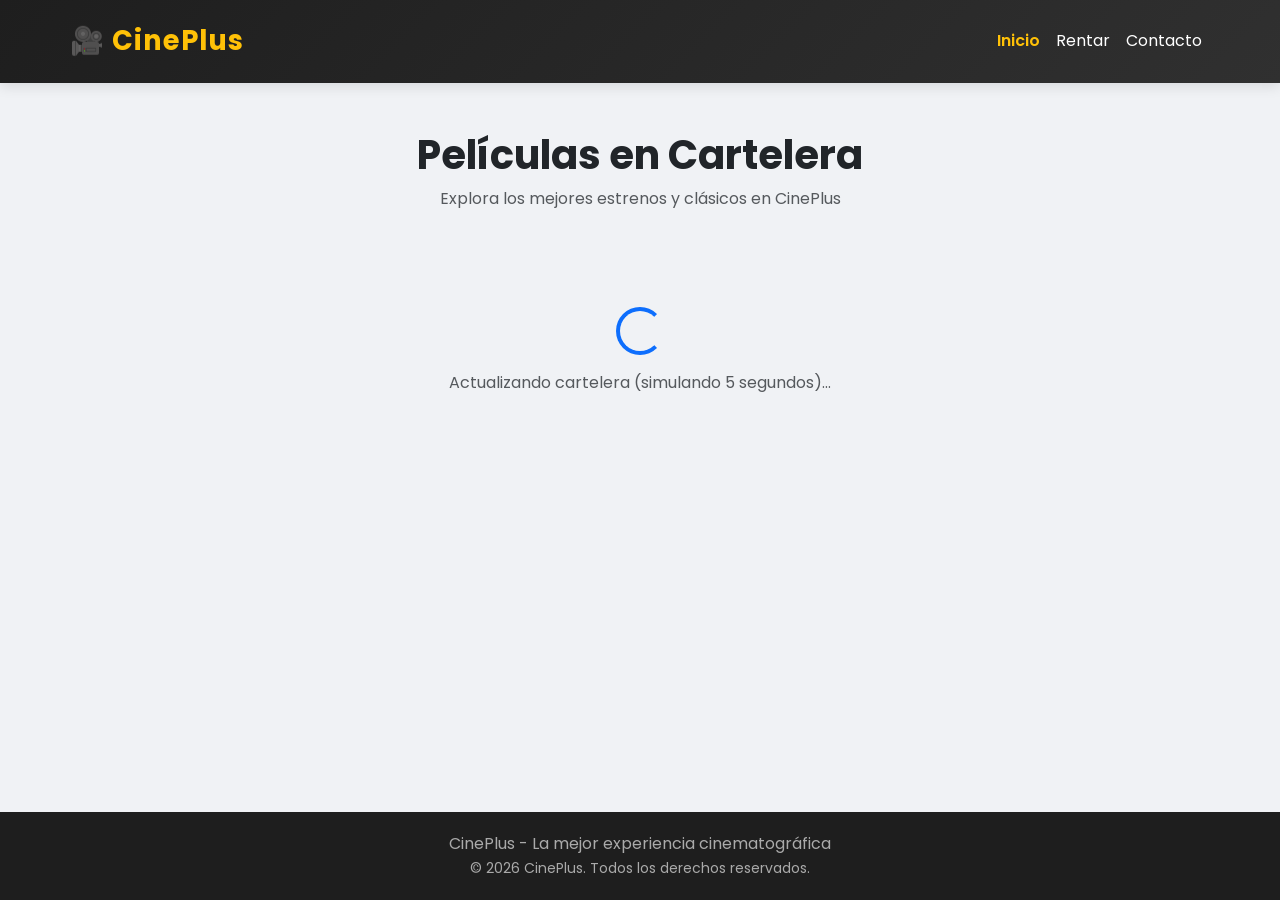
<file: Aplicaciones web 1/index.html>
<!DOCTYPE html>
<html lang="es">
<head>
  <meta charset="UTF-8">
  <title>CinePlus - Inicio</title>
  <link href="https://cdn.jsdelivr.net/npm/bootstrap@5.3.0/dist/css/bootstrap.min.css" rel="stylesheet">
  <link rel="stylesheet" href="css/style.css">
</head>
<body>
  <header>
    <nav class="navbar navbar-expand-lg navbar-dark container py-3">
      <a class="navbar-brand" href="index.html">🎥 CinePlus</a>
      <button class="navbar-toggler" type="button" data-bs-toggle="collapse" data-bs-target="#navbarNav">
        <span class="navbar-toggler-icon"></span>
      </button>
      <div class="collapse navbar-collapse" id="navbarNav">
        <ul class="navbar-nav ms-auto">
          <li class="nav-item"><a class="nav-link" href="index.html">Inicio</a></li>
          <li class="nav-item"><a class="nav-link" href="renta.html">Rentar</a></li>
          <li class="nav-item"><a class="nav-link" href="contacto.html">Contacto</a></li>
        </ul>
      </div>
    </nav>
  </header>

  <main class="container my-5">
    <div class="text-center mb-5">
      <h1 class="fw-bold text-dark">Películas en Cartelera</h1>
      <p class="text-muted">Explora los mejores estrenos y clásicos en CinePlus</p>
    </div>

    <div id="loading" class="text-center my-5">
      <div class="spinner-border text-primary" role="status" style="width: 3rem; height: 3rem;">
        <span class="visually-hidden">Cargando…</span>
      </div>
      <p class="mt-3 text-muted">Actualizando cartelera (simulando 5 segundos)...</p>
    </div>

    <div class="row g-4" id="lista-peliculas">
      </div>
  </main>

  <div class="modal fade" id="detalleModal" tabindex="-1" aria-hidden="true">
    <div class="modal-dialog modal-lg modal-dialog-centered">
      <div class="modal-content">
        <div class="modal-header bg-dark text-white border-0">
          <h5 class="modal-title text-warning fw-bold">Detalles de la Película</h5>
          <button type="button" class="btn-close btn-close-white" data-bs-dismiss="modal" aria-label="Close"></button>
        </div>
        <div class="modal-body bg-light" id="detalleCuerpo">
          </div>
      </div>
    </div>
  </div>

  <footer class="text-center mt-auto">
    <div class="container">
      <p class="mb-0">CinePlus - La mejor experiencia cinematográfica</p>
      <small>© 2026 CinePlus. Todos los derechos reservados.</small>
    </div>
  </footer>

  <script src="https://code.jquery.com/jquery-3.6.0.min.js"></script>
  <script src="https://cdn.jsdelivr.net/npm/bootstrap@5.3.0/dist/js/bootstrap.bundle.min.js"></script>
  <script src="js/app.js"></script>
</body>
</html>
</file>
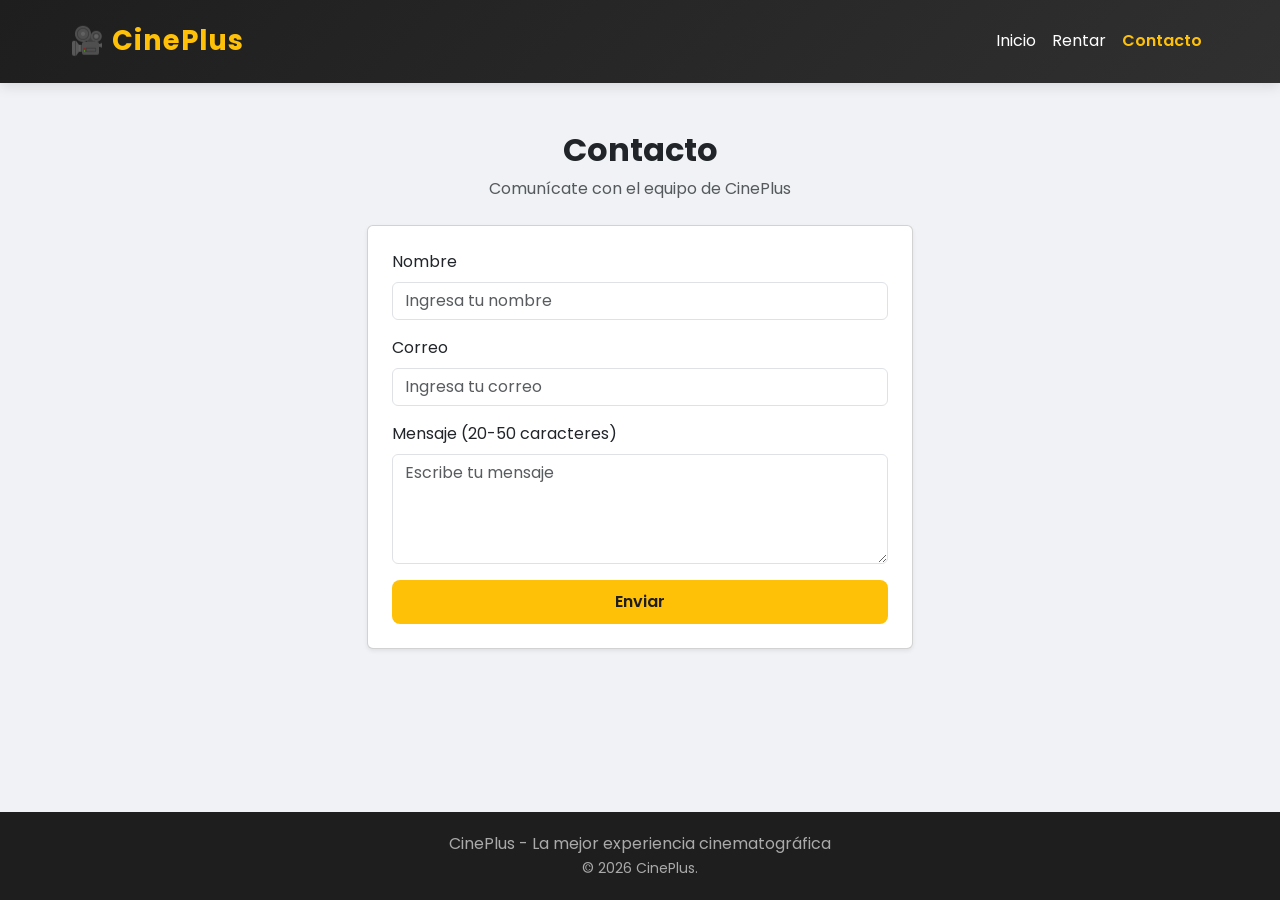
<file: Aplicaciones web 1/contacto.html>
<!DOCTYPE html>
<html lang="es">
<head>
  <meta charset="UTF-8">
  <title>Contacto - CinePlus</title>
  <link href="https://cdn.jsdelivr.net/npm/bootstrap@5.3.0/dist/css/bootstrap.min.css" rel="stylesheet">
  <link rel="stylesheet" href="css/style.css">
</head>
<body>
  <header>
    <nav class="navbar navbar-expand-lg navbar-dark container py-3">
      <a class="navbar-brand" href="index.html">🎥 CinePlus</a>
      <button class="navbar-toggler" type="button" data-bs-toggle="collapse" data-bs-target="#navbarNav">
        <span class="navbar-toggler-icon"></span>
      </button>
      <div class="collapse navbar-collapse" id="navbarNav">
        <ul class="navbar-nav ms-auto">
          <li class="nav-item"><a class="nav-link" href="index.html">Inicio</a></li>
          <li class="nav-item"><a class="nav-link" href="renta.html">Rentar</a></li>
          <li class="nav-item"><a class="nav-link" href="contacto.html">Contacto</a></li>
        </ul>
      </div>
    </nav>
  </header>

  <main class="container my-5">
    <div class="row justify-content-center">
      <div class="col-md-6">
        <div class="text-center mb-4">
          <h2 class="fw-bold">Contacto</h2>
          <p class="text-muted">Comunícate con el equipo de CinePlus</p>
        </div>
        
        <div class="card p-4 shadow-sm">
          <div id="form-errores" class="alert alert-danger" style="display: none;"></div>
          <form id="form-contacto">
            <div class="mb-3">
              <label for="nombre" class="form-label">Nombre</label>
              <input type="text" id="nombre" class="form-control" placeholder="Ingresa tu nombre">
            </div>
            <div class="mb-3">
              <label for="correo" class="form-label">Correo</label>
              <input type="email" id="correo" class="form-control" placeholder="Ingresa tu correo">
            </div>
            <div class="mb-3">
              <label for="mensaje" class="form-label">Mensaje (20-50 caracteres)</label>
              <textarea id="mensaje" class="form-control" rows="4" placeholder="Escribe tu mensaje"></textarea>
            </div>
            <button type="submit" class="btn btn-primary w-100">Enviar</button>
          </form>
        </div>
      </div>
    </div>
  </main>

  <footer class="text-center mt-auto">
    <div class="container">
      <p class="mb-0">CinePlus - La mejor experiencia cinematográfica</p>
      <small>© 2026 CinePlus.</small>
    </div>
  </footer>

  <script src="https://code.jquery.com/jquery-3.6.0.min.js"></script>
  <script src="js/app.js"></script>
</body>
</html>
</file>
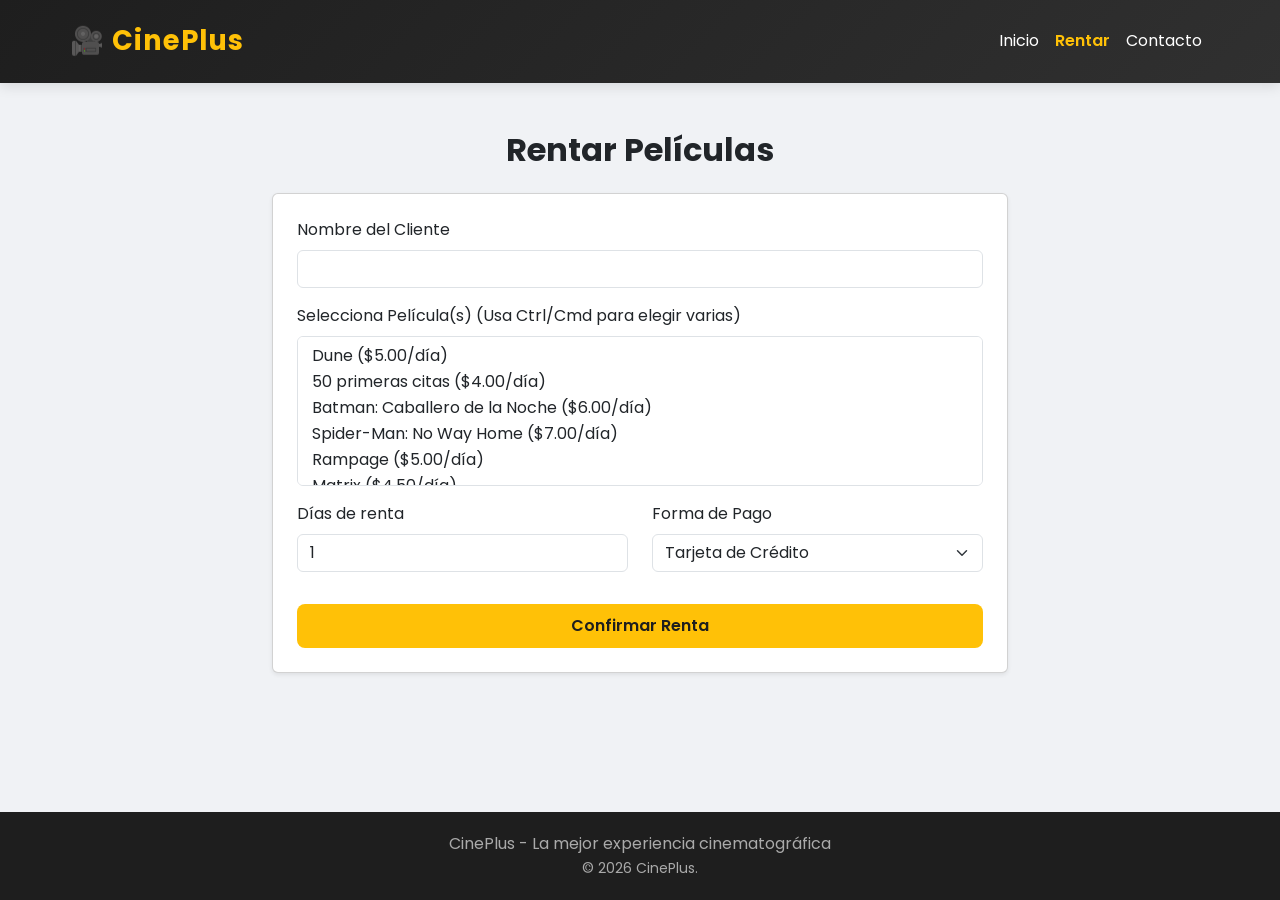
<file: Aplicaciones web 1/renta.html>
<!DOCTYPE html>
<html lang="es">
<head>
  <meta charset="UTF-8">
  <title>Rentar Película - CinePlus</title>
  <link href="https://cdn.jsdelivr.net/npm/bootstrap@5.3.0/dist/css/bootstrap.min.css" rel="stylesheet">
  <link rel="stylesheet" href="css/style.css">
</head>
<body>
  <header>
    <nav class="navbar navbar-expand-lg navbar-dark container py-3">
      <a class="navbar-brand" href="index.html">🎥 CinePlus</a>
      <button class="navbar-toggler" type="button" data-bs-toggle="collapse" data-bs-target="#navbarNav">
        <span class="navbar-toggler-icon"></span>
      </button>
      <div class="collapse navbar-collapse" id="navbarNav">
        <ul class="navbar-nav ms-auto">
          <li class="nav-item"><a class="nav-link" href="index.html">Inicio</a></li>
          <li class="nav-item"><a class="nav-link" href="renta.html">Rentar</a></li>
          <li class="nav-item"><a class="nav-link" href="contacto.html">Contacto</a></li>
        </ul>
      </div>
    </nav>
  </header>

  <main class="container my-5">
    <div class="row justify-content-center">
      <div class="col-md-8">
        <h2 class="text-center mb-4 fw-bold">Rentar Películas</h2>
        <div class="card p-4 shadow-sm">
          <form id="form-renta">
            <div class="mb-3">
              <label class="form-label">Nombre del Cliente</label>
              <input type="text" id="clienteNombre" class="form-control" required>
            </div>
            <div class="mb-3">
              <label class="form-label">Selecciona Película(s) (Usa Ctrl/Cmd para elegir varias)</label>
              <select id="peliculaRenta" class="form-select" multiple required style="height: 150px;">
                </select>
            </div>
            <div class="row">
              <div class="col-md-6 mb-3">
                <label class="form-label">Días de renta</label>
                <input type="number" id="diasRenta" class="form-control" min="1" max="30" value="1" required>
              </div>
              <div class="col-md-6 mb-3">
                <label class="form-label">Forma de Pago</label>
                <select id="metodoPago" class="form-select" required>
                  <option value="Tarjeta de Crédito">Tarjeta de Crédito</option>
                  <option value="PayPal">PayPal</option>
                  <option value="Efectivo">Efectivo (En tienda)</option>
                </select>
              </div>
            </div>
            <button type="submit" class="btn btn-primary w-100 mt-3">Confirmar Renta</button>
          </form>
        </div>
      </div>
    </div>
  </main>

  <div class="modal fade" id="modalRecibo" tabindex="-1" aria-hidden="true">
    <div class="modal-dialog">
      <div class="modal-content">
        <div class="modal-header bg-success text-white">
          <h5 class="modal-title">¡Compra Exitosa!</h5>
          <button type="button" class="btn-close" data-bs-dismiss="modal" aria-label="Close"></button>
        </div>
        <div class="modal-body">
          <p><strong>Cliente:</strong> <span id="resCliente"></span></p>
          <p><strong>Película(s):</strong> <span id="resPeliculas"></span></p>
          <p><strong>Días rentados:</strong> <span id="resDias"></span></p>
          <p><strong>Método de pago:</strong> <span id="resMetodo"></span></p>
          <hr>
          <h4 class="text-end">Total a Pagar: <span id="resTotal" class="text-primary fw-bold"></span></h4>
        </div>
        <div class="modal-footer">
          <button type="button" class="btn btn-secondary" data-bs-dismiss="modal">Cerrar</button>
        </div>
      </div>
    </div>
  </div>

  <footer class="text-center mt-auto">
    <div class="container">
      <p class="mb-0">CinePlus - La mejor experiencia cinematográfica</p>
      <small>© 2026 CinePlus.</small>
    </div>
  </footer>

  <script src="https://code.jquery.com/jquery-3.6.0.min.js"></script>
  <script src="https://cdn.jsdelivr.net/npm/bootstrap@5.3.0/dist/js/bootstrap.bundle.min.js"></script>
  <script src="js/app.js"></script>
</body>
</html>
</file>
<file: Aplicaciones web 1/css/style.css>
@import url('https://fonts.googleapis.com/css2?family=Poppins:wght@300;400;600;700&display=swap');

body {
  font-family: 'Poppins', sans-serif;
  background-color: #f0f2f5;
  display: flex;
  flex-direction: column;
  min-height: 100vh; /* Footer pegado abajo */
}

main {
  flex: 1;
}

header {
  background: linear-gradient(135deg, #1e1e1e 0%, #303030 100%);
  box-shadow: 0 4px 12px rgba(0,0,0,0.1);
}

.navbar-brand {
  font-size: 1.7rem;
  letter-spacing: 1px;
  font-weight: 700;
  color: #ffc107 !important;
}

.nav-link {
  font-weight: 400;
  color: #fff !important;
  transition: color 0.3s ease;
}

.nav-link:hover, .nav-link.active {
  color: #ffc107 !important;
  font-weight: 600;
}

/* Tarjetas de Película */
.pelicula-card {
  transition: transform 0.4s ease, box-shadow 0.4s ease;
  border: none;
  border-radius: 12px;
  overflow: hidden;
  background: #fff;
}

.pelicula-card:hover {
  transform: translateY(-10px);
  box-shadow: 0 15px 30px rgba(0, 0, 0, 0.2) !important;
}

.card img {
  height: 350px;
  object-fit: cover;
}

.btn-primary {
  background-color: #ffc107;
  color: #1e1e1e;
  border: none;
  border-radius: 8px;
  padding: 10px 20px;
  font-weight: 600;
  transition: background-color 0.3s ease;
}

.btn-primary:hover {
  background-color: #e0a800;
  color: #000;
}

/* Spinner y carga */
#loading {
  display: flex;
  flex-direction: column;
  align-items: center;
  justify-content: center;
  min-height: 200px;
}

/* Footer */
footer {
  background-color: #1e1e1e;
  color: #aaa;
  padding: 20px 0;
}

.badge-precio {
  font-size: 1rem;
  padding: 8px 12px;
}

.estrellas {
  color: #ffc107;
}
</file>
